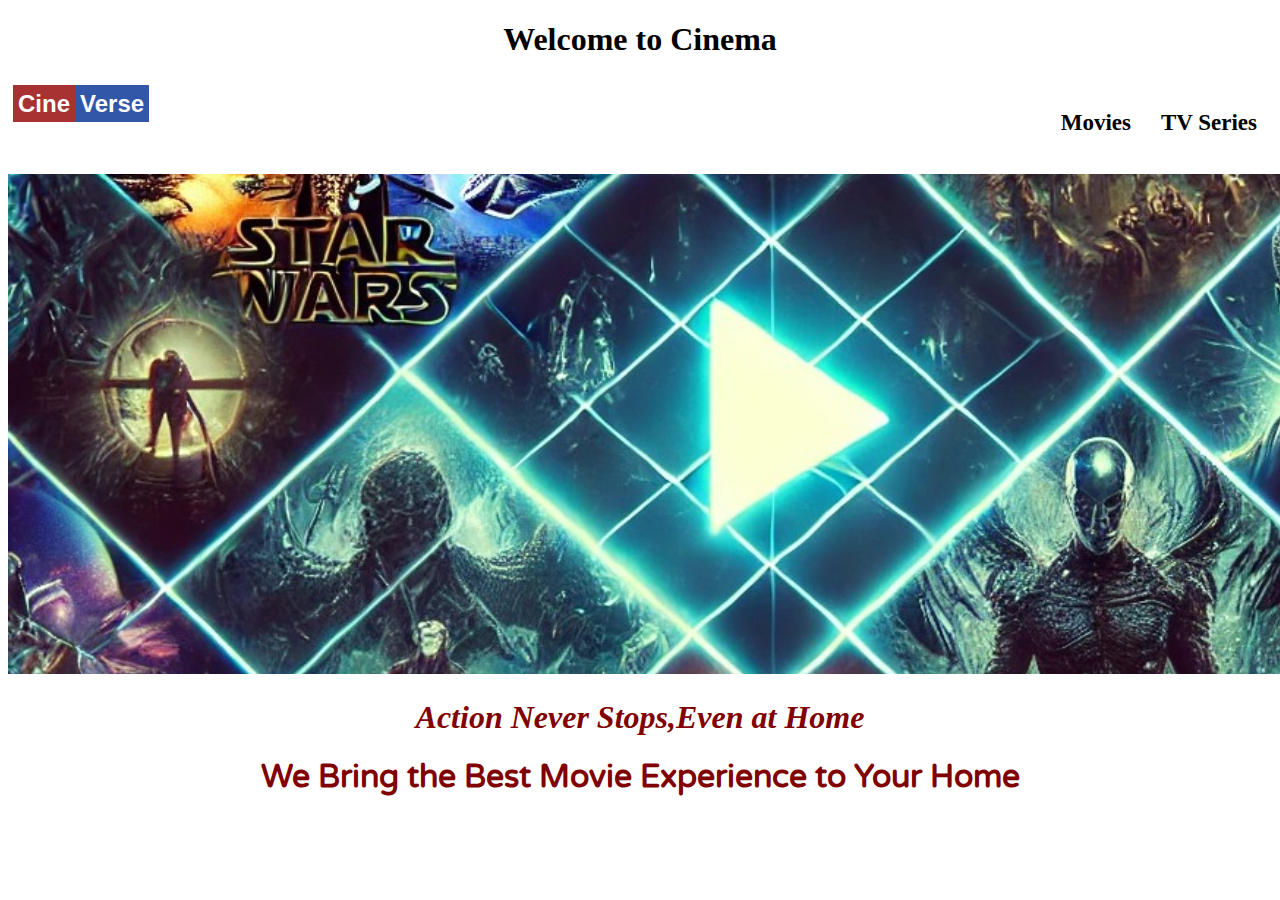
<file: index.html>
<!DOCTYPE html>
<html lang="en">
<head>
    <meta charset="UTF-8">
    <meta name="viewport" content="width=device-width, initial-scale=1.0">
    <title>Film</title>
    <link rel="stylesheet" href="css/index.css">
    <link rel="icon" href="/assets/images/icon.jpeg"/>
    <link rel="preconnect" href="https://fonts.googleapis.com">
    <link rel="preconnect" href="https://fonts.gstatic.com" crossorigin>
    <link href="https://fonts.googleapis.com/css2?family=Lexend+Giga:wght@100..900&family=Lobster&family=Permanent+Marker&family=Varela+Round&display=swap" rel="stylesheet">
    <link href="https://fonts.googleapis.com/css2?family=42dot+Sans:wght@300..800&family=Lexend+Giga:wght@100..900&family=Lobster&family=Varela+Round&display=swap" rel="stylesheet">
</head>

<body id="main body">
    <h1 class="welcome"> Welcome to Cinema</h1>

    <div class="header">
        <div class="logo">
            <span class="cine">Cine</span><span class="verse">Verse</span>
        </div>

        <div class="nav">
            <a href="/pages/movies.html">Movies</a>
            <a href="/pages/tvseries.html">TV Series</a>
        </div>
    </div>

    <br/>
    <img src="/assets/images/mainicon.jpeg" alt="icon" class="img"/>

    <i><h1 class="action"> Action Never Stops,Even at Home</h1></i>
    <h1 class="bring"> We Bring the Best Movie Experience to Your Home</h1>

</body>
</html>
</file>
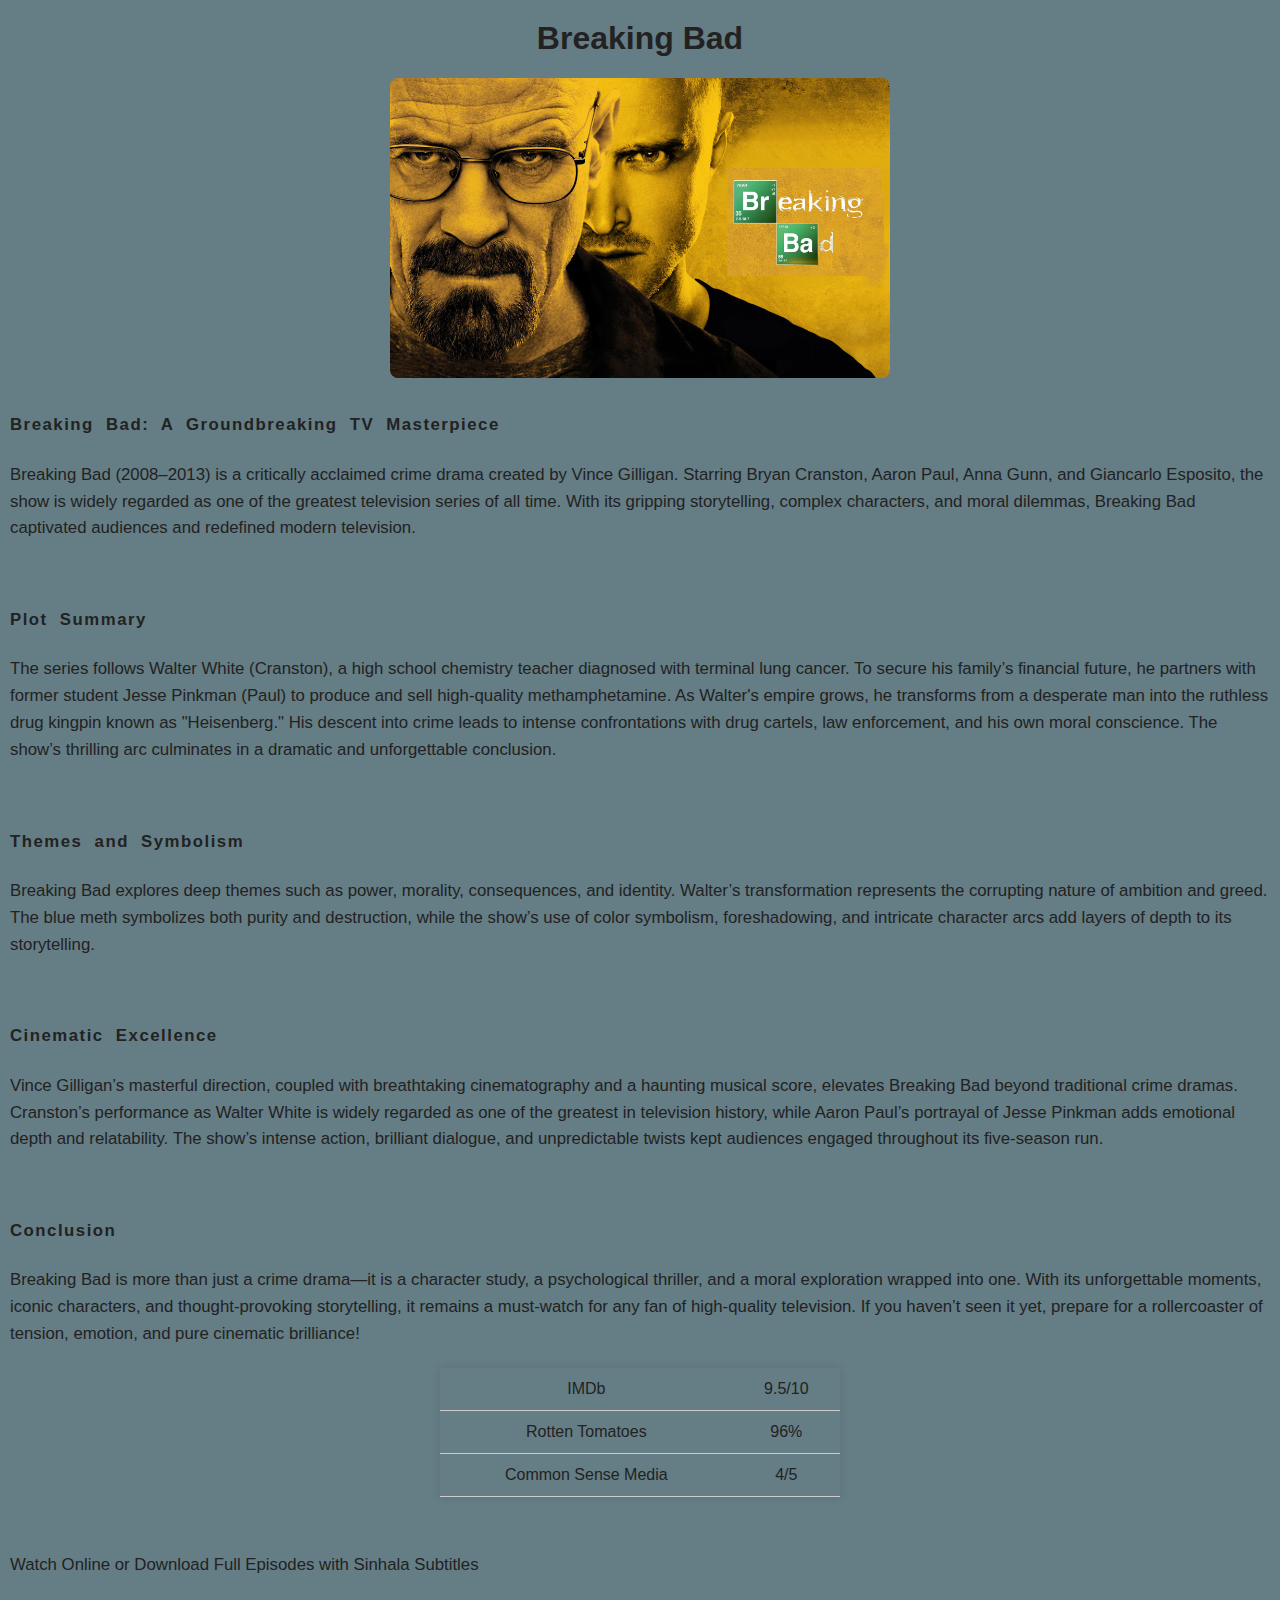
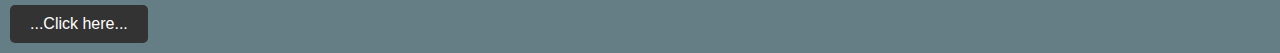
<file: pages/breakingbad.html>
<!DOCTYPE html>
<html lang="en">
<head>
    <meta charset="UTF-8">
    <meta name="viewport" content="width=device-width, initial-scale=1.0">
    <title>Breaking Bad</title>
    <link rel="icon" href="/assets/images/icon.jpeg"/>
    <link rel="stylesheet" href="/css/interstellar.css">
    <link rel="stylesheet" href="/css/responsive.css">
</head>
<body id="page">
    <h1>Breaking Bad</h1>

    <div class="image-container">
        <img src="/assets/images/breaking-bad.jpg" alt="icon">
    </div>

    <h3><p>Breaking Bad: A Groundbreaking TV Masterpiece</p></h3>
    <p><span>Breaking Bad</span> (2008–2013) is a critically acclaimed crime drama created by 
        <span>Vince Gilligan</span>. Starring Bryan Cranston, Aaron Paul, Anna Gunn, and Giancarlo Esposito, 
        the show is widely regarded as one of the greatest television series of all time. With its gripping 
        storytelling, complex characters, and moral dilemmas, Breaking Bad captivated audiences and redefined 
        modern television.
    </p>

    <br>

    <h3><p>Plot Summary</p></h3>
    <p>
        The series follows Walter White (Cranston), a high school chemistry teacher diagnosed with terminal lung cancer. 
        To secure his family’s financial future, he partners with former student Jesse Pinkman (Paul) to produce and sell 
        high-quality methamphetamine. As Walter's empire grows, he transforms from a desperate man into the ruthless drug 
        kingpin known as "Heisenberg." His descent into crime leads to intense confrontations with drug cartels, law 
        enforcement, and his own moral conscience. The show’s thrilling arc culminates in a dramatic and unforgettable 
        conclusion.
    </p>

    <br>

    <h3><p>Themes and Symbolism</p></h3>
    <p>
        Breaking Bad explores deep themes such as power, morality, consequences, and identity. Walter’s transformation 
        represents the corrupting nature of ambition and greed. The blue meth symbolizes both purity and destruction, while 
        the show’s use of color symbolism, foreshadowing, and intricate character arcs add layers of depth to its storytelling.
    </p>

    <br>

    <h3><p>Cinematic Excellence</p></h3>
    <p>
        Vince Gilligan’s masterful direction, coupled with breathtaking cinematography and a haunting musical score, elevates 
        Breaking Bad beyond traditional crime dramas. Cranston’s performance as Walter White is widely regarded as one of the 
        greatest in television history, while Aaron Paul’s portrayal of Jesse Pinkman adds emotional depth and relatability. 
        The show’s intense action, brilliant dialogue, and unpredictable twists kept audiences engaged throughout its five-season run.
    </p>

    <br>

    <h3><p>Conclusion</p></h3>
    <p>
        Breaking Bad is more than just a crime drama—it is a character study, a psychological thriller, and a moral exploration 
        wrapped into one. With its unforgettable moments, iconic characters, and thought-provoking storytelling, it remains a 
        must-watch for any fan of high-quality television. If you haven’t seen it yet, prepare for a rollercoaster of tension, 
        emotion, and pure cinematic brilliance!
    </p>

    <table>
        <tr>
            <td>IMDb</td>
            <td>9.5/10</td>
        </tr>
        <tr>
            <td>Rotten Tomatoes</td>
            <td>96%</td>
        </tr>
        <tr>
            <td>Common Sense Media</td>
            <td>4/5</td>
        </tr>
    </table>

    <br>

    <p>Watch Online or Download Full Episodes with Sinhala Subtitles</p>
    <a href="https://cinesubz.co/tvshows/breaking-bad-2008-sinhala-subtitles/" target="_blank">
        <button>...Click here...</button>
    </a>
</body>
</html>
</file>
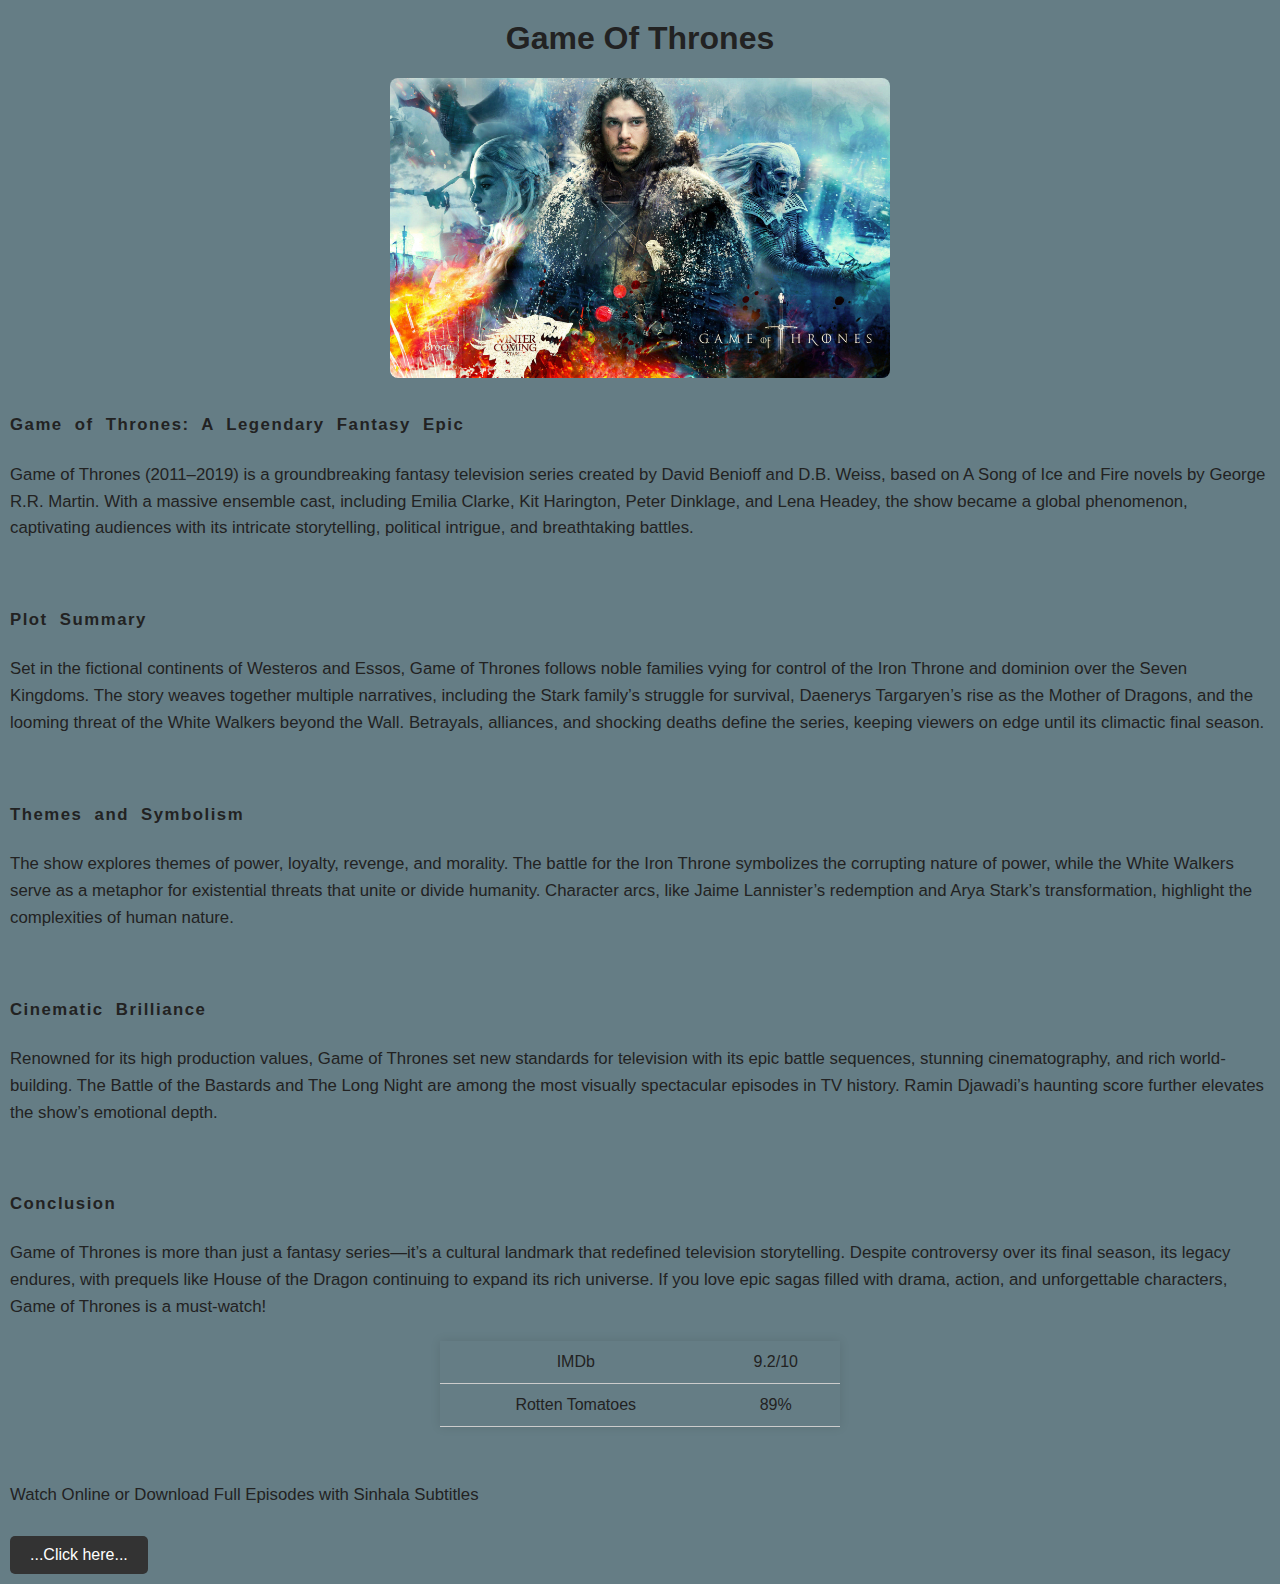
<file: pages/gameofthrones.html>
<!DOCTYPE html>
<html lang="en">
<head>
    <meta charset="UTF-8">
    <meta name="viewport" content="width=device-width, initial-scale=1.0">
    <title>Game Of Thrones</title>
    <link rel="icon" href="/assets/images/icon.jpeg"/>
    <link rel="stylesheet" href="/css/interstellar.css">
    <link rel="stylesheet" href="/css/responsive.css"></head>
<body id="page">
    <h1>Game Of Thrones</h1>

    <div class="image-container">
        <img src="/assets/images/got.jpg" alt="icon">
    </div>

    <h3><p>Game of Thrones: A Legendary Fantasy Epic</p></h3>
    <p><span>Game of Thrones</span> (2011–2019) is a groundbreaking fantasy television series created by 
        <span>David Benioff and D.B. Weiss</span>, based on 
        <span>A Song of Ice and Fire</span> novels by 
        <span>George R.R. Martin</span>. With a massive ensemble cast, including Emilia Clarke, Kit Harington, 
        Peter Dinklage, and Lena Headey, the show became a global phenomenon, captivating audiences with its intricate 
        storytelling, political intrigue, and breathtaking battles.
    </p>

    <br>

    <h3><p>Plot Summary</p></h3>
    <p>
        Set in the fictional continents of Westeros and Essos, Game of Thrones follows noble families vying for control 
        of the Iron Throne and dominion over the Seven Kingdoms. The story weaves together multiple narratives, including 
        the Stark family’s struggle for survival, Daenerys Targaryen’s rise as the Mother of Dragons, and the looming 
        threat of the White Walkers beyond the Wall. Betrayals, alliances, and shocking deaths define the series, 
        keeping viewers on edge until its climactic final season.
    </p>

    <br>

    <h3><p>Themes and Symbolism</p></h3>
    <p>
        The show explores themes of power, loyalty, revenge, and morality. The battle for the Iron Throne symbolizes the 
        corrupting nature of power, while the White Walkers serve as a metaphor for existential threats that unite or 
        divide humanity. Character arcs, like Jaime Lannister’s redemption and Arya Stark’s transformation, highlight the 
        complexities of human nature.
    </p>

    <br>

    <h3><p>Cinematic Brilliance</p></h3>
    <p>
        Renowned for its high production values, Game of Thrones set new standards for television with its epic battle 
        sequences, stunning cinematography, and rich world-building. The Battle of the Bastards and The Long Night are 
        among the most visually spectacular episodes in TV history. Ramin Djawadi’s haunting score further elevates the 
        show’s emotional depth.
    </p>

    <br>

    <h3><p>Conclusion</p></h3>
    <p>
        Game of Thrones is more than just a fantasy series—it’s a cultural landmark that redefined television 
        storytelling. Despite controversy over its final season, its legacy endures, with prequels like House of the 
        Dragon continuing to expand its rich universe. If you love epic sagas filled with drama, action, and 
        unforgettable characters, Game of Thrones is a must-watch!
    </p>

    <table>
        <tr>
            <td>IMDb</td>
            <td>9.2/10</td>
        </tr>
        <tr>
            <td>Rotten Tomatoes</td>
            <td>89%</td>
        </tr>
    </table>

    <br>

    <p>Watch Online or Download Full Episodes with Sinhala Subtitles</p>
    <a href="https://cinesubz.co/tvshows/game-of-thrones-2011-sinhala-subtitles/" target="_blank">
        <button>...Click here...</button>
    </a>
</body>
</html>
</file>
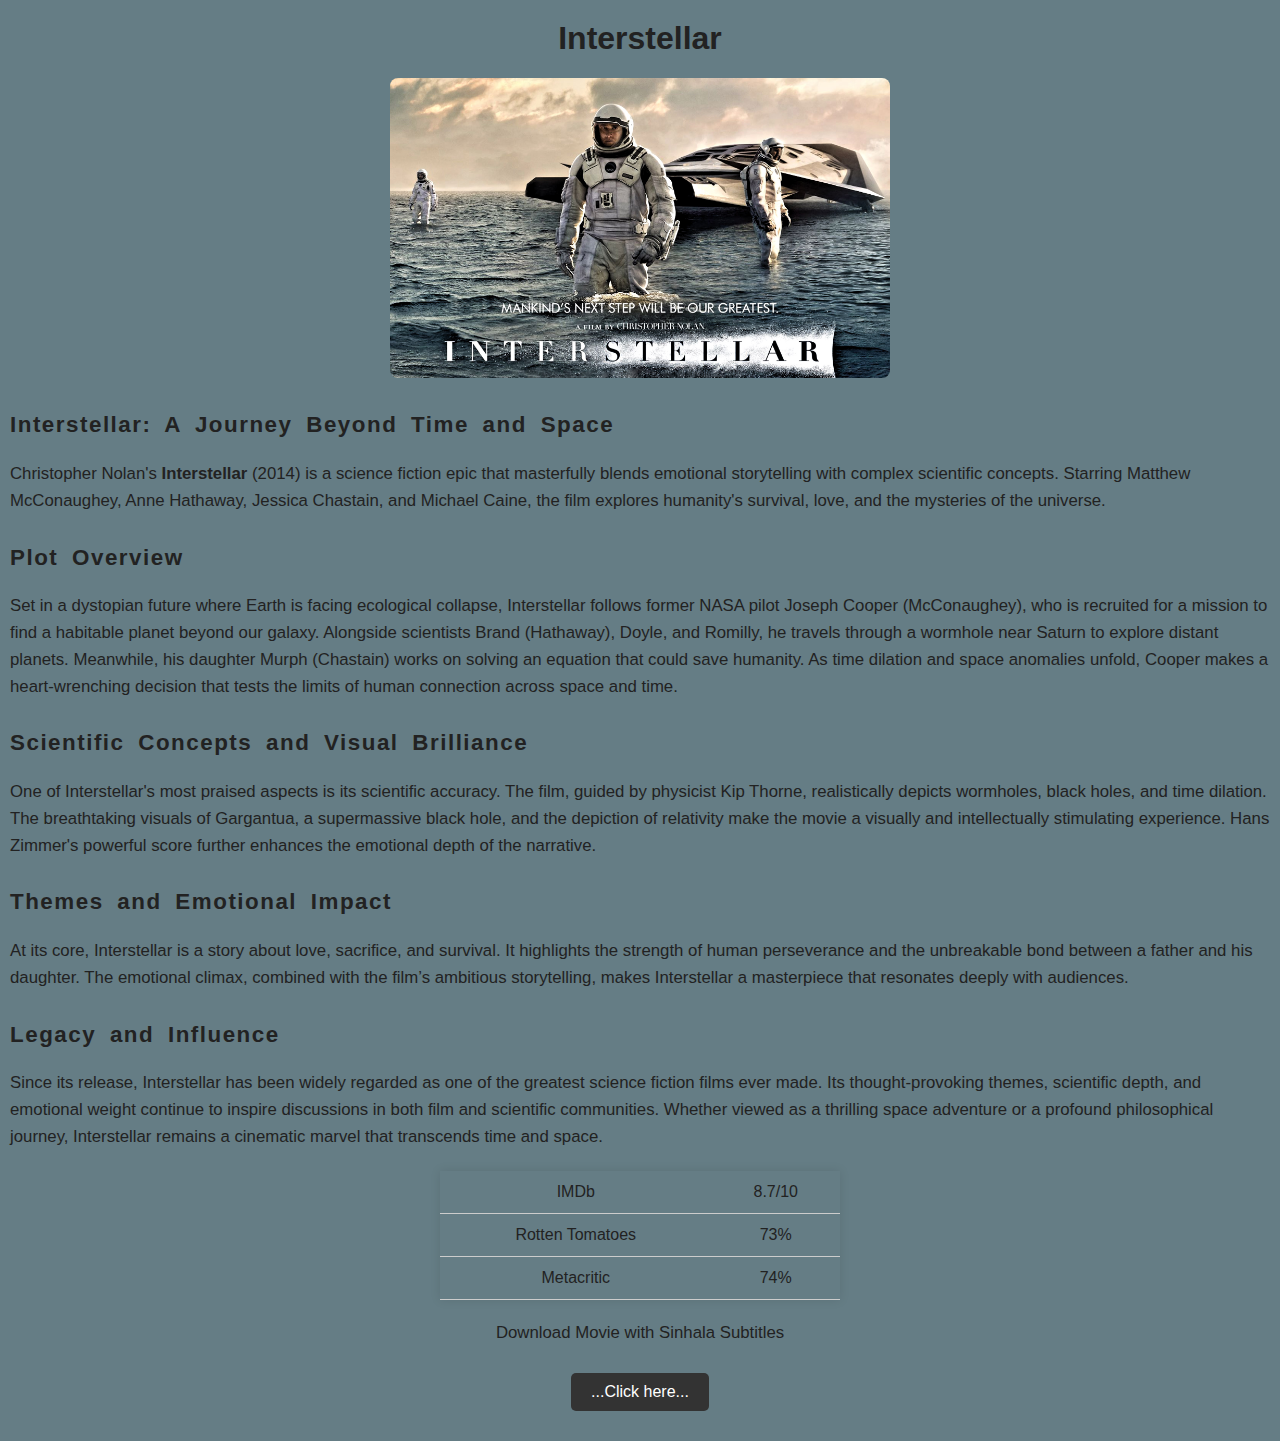
<file: pages/interstellar.html>
<!DOCTYPE html>
<html lang="en">
<head>
  <meta charset="UTF-8" />
  <meta name="viewport" content="width=device-width, initial-scale=1.0"/>
  <title>Interstellar</title>
  <link rel="icon" href="/assets/images/icon.jpeg"/>
  <link rel="stylesheet" href="/css/responsive.css">
  <link rel="stylesheet" href="/css/interstellar.css">

</head>
<body id="page">

  <h1>Interstellar</h1>

  <div class="image-container">
    <img src="/assets/images/interstellar.jpg" alt="Interstellar Movie Poster"/>
  </div>

  <h3>Interstellar: A Journey Beyond Time and Space</h3>
  <p>
    <span class="director">Christopher Nolan's</span>
    <strong> Interstellar </strong> (2014) is a science fiction epic that masterfully blends emotional storytelling with complex scientific concepts. Starring Matthew McConaughey, Anne Hathaway, Jessica Chastain, and Michael Caine, the film explores humanity's survival, love, and the mysteries of the universe.
  </p>

  <h3>Plot Overview</h3>
  <p>
    Set in a dystopian future where Earth is facing ecological collapse, Interstellar follows former NASA pilot Joseph Cooper (McConaughey), who is recruited for a mission to find a habitable planet beyond our galaxy. Alongside scientists Brand (Hathaway), Doyle, and Romilly, he travels through a wormhole near Saturn to explore distant planets. Meanwhile, his daughter Murph (Chastain) works on solving an equation that could save humanity. As time dilation and space anomalies unfold, Cooper makes a heart-wrenching decision that tests the limits of human connection across space and time.
  </p>

  <h3>Scientific Concepts and Visual Brilliance</h3>
  <p>
    One of Interstellar's most praised aspects is its scientific accuracy. The film, guided by physicist Kip Thorne, realistically depicts wormholes, black holes, and time dilation. The breathtaking visuals of Gargantua, a supermassive black hole, and the depiction of relativity make the movie a visually and intellectually stimulating experience. Hans Zimmer's powerful score further enhances the emotional depth of the narrative.
  </p>

  <h3>Themes and Emotional Impact</h3>
  <p>
    At its core, Interstellar is a story about love, sacrifice, and survival. It highlights the strength of human perseverance and the unbreakable bond between a father and his daughter. The emotional climax, combined with the film’s ambitious storytelling, makes Interstellar a masterpiece that resonates deeply with audiences.
  </p>

  <h3>Legacy and Influence</h3>
  <p>
    Since its release, Interstellar has been widely regarded as one of the greatest science fiction films ever made. Its thought-provoking themes, scientific depth, and emotional weight continue to inspire discussions in both film and scientific communities. Whether viewed as a thrilling space adventure or a profound philosophical journey, Interstellar remains a cinematic marvel that transcends time and space.
  </p>

  <table>
    <tr>
      <td>IMDb</td>
      <td>8.7/10</td>
    </tr>
    <tr>
      <td>Rotten Tomatoes</td>
      <td>73%</td>
    </tr>
    <tr>
      <td>Metacritic</td>
      <td>74%</td>
    </tr>
  </table>

  <div class="download-section">
    <p>Download Movie with Sinhala Subtitles</p>
    <a href="https://cinesubz.co/movies/interstellar-2014-sinhala-subtitles/" target="_blank">
      <button>...Click here...</button>
    </a>
  </div>

</body>
</html>
</file>
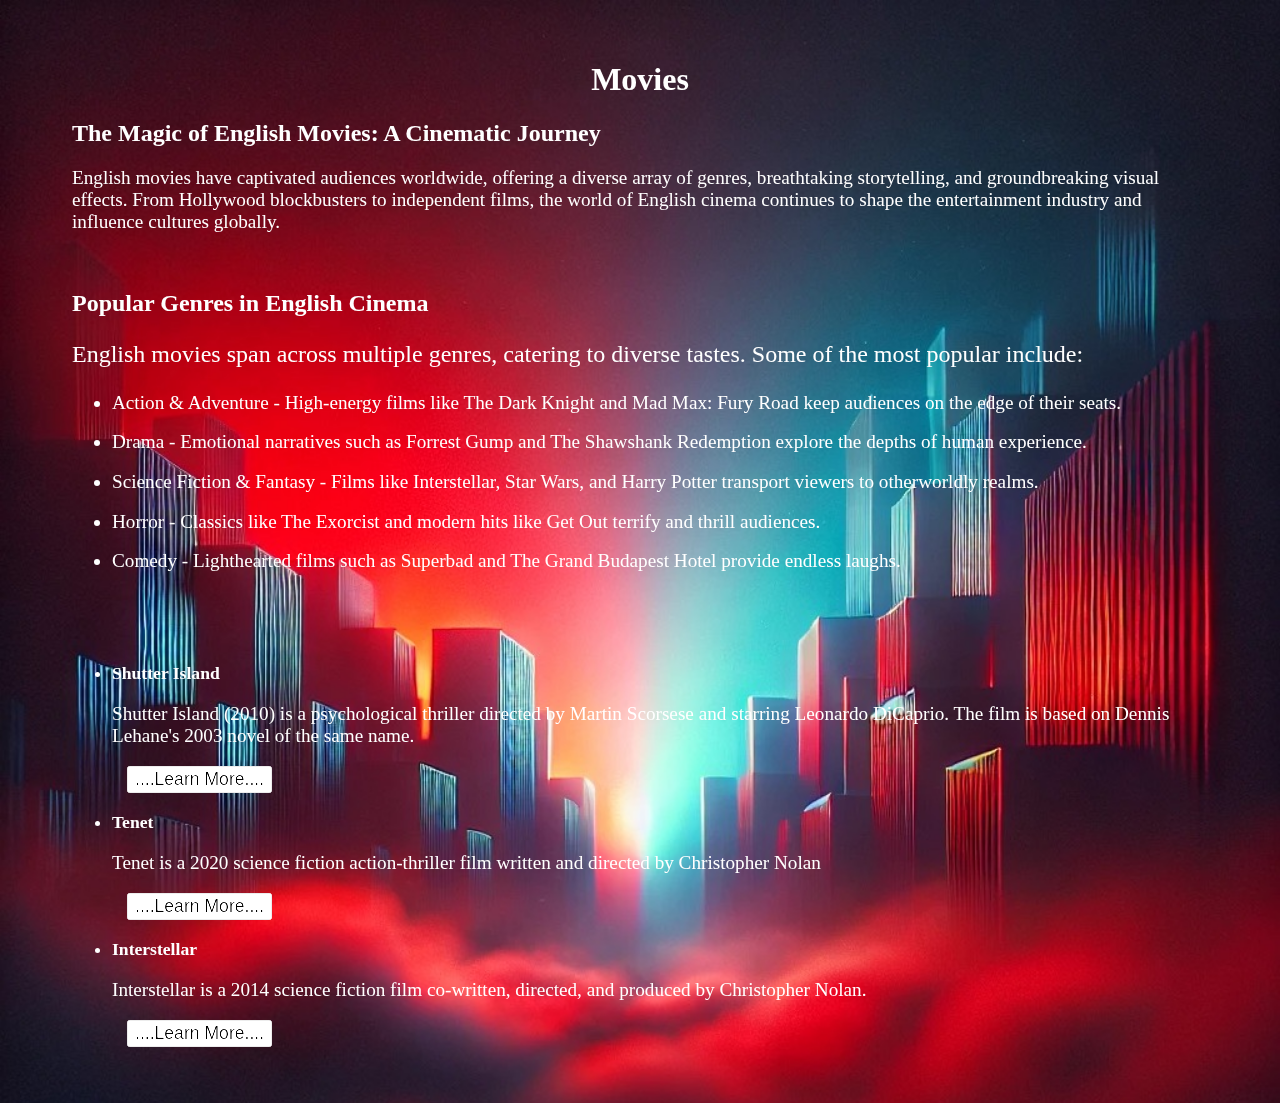
<file: pages/movies.html>
<!DOCTYPE html>
<html lang="en">
<head>
    <meta charset="UTF-8">
    <meta name="viewport" content="width=device-width, initial-scale=1.0">
    <title>Movies</title>
    <link rel="icon" href="/assets/images/icon.jpeg"/>
    <link rel="stylesheet" href="/css/movies.css">
    <link rel="stylesheet" href="/css/pages.css">
</head>
<body id="moviesPage">
    <h1 class="movies"> Movies</h1>

    <h2 class="magic"> The Magic of English Movies: A Cinematic Journey </h2>

       <p class="english"> English movies have captivated audiences worldwide, offering a diverse array of genres, breathtaking storytelling, and groundbreaking visual effects. From Hollywood blockbusters to independent films, the world of English cinema continues to shape the entertainment industry and influence cultures globally.</p>
    <br/>
    <h2 class="magic">Popular Genres in English Cinema </h2> 

    <p class="para">  English movies span across multiple genres, catering to diverse tastes. Some of the most popular include:</p>
    <ul>
    <p >
      <li class="english"> Action & Adventure - High-energy films like The Dark Knight and Mad Max: Fury Road keep audiences on the edge of their seats. </li>
    </p>
    <p >
        <li class="english"> Drama - Emotional narratives such as Forrest Gump and The Shawshank Redemption explore the depths of human experience. </li>
    </p>  
    <p>
        <li class="english"> Science Fiction & Fantasy - Films like Interstellar, Star Wars, and Harry Potter transport viewers to otherworldly realms. </li>
    </p> 
    <p>   
        <li class="english">Horror - Classics like The Exorcist and modern hits like Get Out terrify and thrill audiences.</li>
    </p> 
    <p> 
        <li class="english"> Comedy - Lighthearted films such as Superbad and The Grand Budapest Hotel provide endless laughs.</li>
    </p> 
    </ul>

    <br/><br/><br/>

    <div class="lists">
    <ul>
        <h3 class="magic"><li>Shutter Island </li></h3>
        <p class="english">Shutter Island (2010) is a psychological thriller directed by Martin Scorsese and starring Leonardo DiCaprio. The film is based on Dennis Lehane's 2003 novel of the same name.</p>
        <a href="/pages/shutterisland.html" class="magic">
            <button>....Learn More....</button>
        </a>

        <h3 class="magic"><li>Tenet</li></h3>
        <p class="english">Tenet is a 2020 science fiction action-thriller film written and directed by Christopher Nolan</p>
        <a href="/pages/tenet.html" class="magic">            
            <button>....Learn More....</button>
        </a>

        <h3 class="magic"><li>Interstellar</li></h3>
        <p class="english">Interstellar is a 2014 science fiction film co-written, directed, and produced by Christopher Nolan. </p>
        <a href="/pages/interstellar.html" class="magic">            
            <button>....Learn More....</button>
        </a>

    </ul>
    </div>

</body>
</html>
</file>
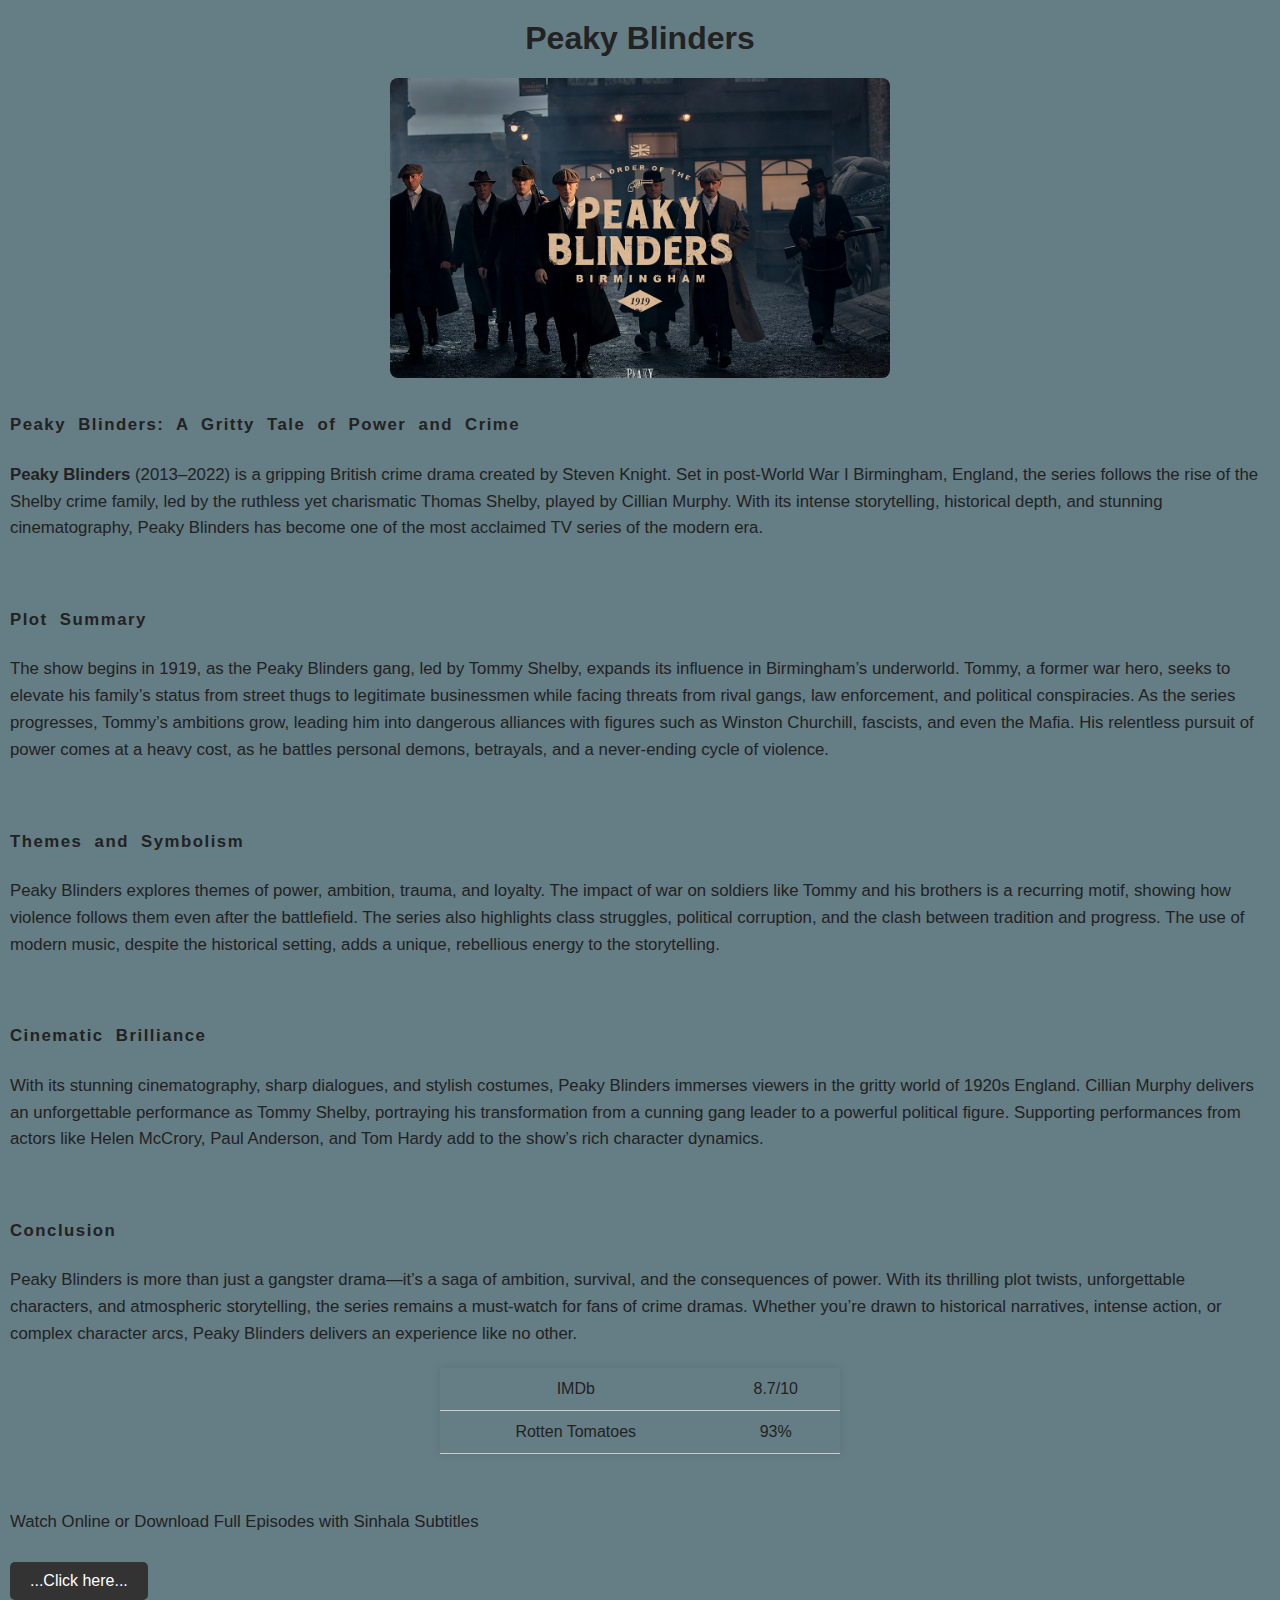
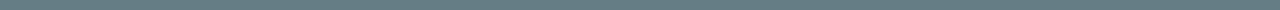
<file: pages/peakyblinders.html>
<!DOCTYPE html>
<html lang="en">
<head>
    <meta charset="UTF-8">
    <meta name="viewport" content="width=device-width, initial-scale=1.0">
    <title>Peaky Blinders</title>
    <link rel="icon" href="/assets/images/icon.jpeg"/>
    <link rel="stylesheet" href="/css/interstellar.css">
    <link rel="stylesheet" href="/css/responsive.css"></head>
<body id="page">
    <h1>Peaky Blinders</h1>

    <div class="image-container">
        <img src="/assets/images/peakyblinders.jpg" alt="icon">
    </div>

    <h3><p>Peaky Blinders: A Gritty Tale of Power and Crime</p></h3>
    <p>
        <span><strong>Peaky Blinders</strong></span> (2013–2022) is a gripping British crime drama created by 
        <span>Steven Knight</span>. Set in post-World War I Birmingham, England, the series follows the rise of the 
        Shelby crime family, led by the ruthless yet charismatic Thomas Shelby, played by Cillian Murphy. 
        With its intense storytelling, historical depth, and stunning cinematography, Peaky Blinders has become one of 
        the most acclaimed TV series of the modern era.
    </p>

    <br>

    <h3><p>Plot Summary</p></h3>
    <p>
        The show begins in 1919, as the Peaky Blinders gang, led by Tommy Shelby, expands its influence in Birmingham’s 
        underworld. Tommy, a former war hero, seeks to elevate his family’s status from street thugs to legitimate 
        businessmen while facing threats from rival gangs, law enforcement, and political conspiracies. 
        As the series progresses, Tommy’s ambitions grow, leading him into dangerous alliances with figures such as 
        Winston Churchill, fascists, and even the Mafia. His relentless pursuit of power comes at a heavy cost, 
        as he battles personal demons, betrayals, and a never-ending cycle of violence.
    </p>

    <br>

    <h3><p>Themes and Symbolism</p></h3>
    <p>
        Peaky Blinders explores themes of power, ambition, trauma, and loyalty. The impact of war on soldiers like 
        Tommy and his brothers is a recurring motif, showing how violence follows them even after the battlefield. 
        The series also highlights class struggles, political corruption, and the clash between tradition and progress. 
        The use of modern music, despite the historical setting, adds a unique, rebellious energy to the storytelling.
    </p>

    <br>

    <h3><p>Cinematic Brilliance</p></h3>
    <p>
        With its stunning cinematography, sharp dialogues, and stylish costumes, Peaky Blinders immerses viewers in 
        the gritty world of 1920s England. Cillian Murphy delivers an unforgettable performance as Tommy Shelby, 
        portraying his transformation from a cunning gang leader to a powerful political figure. Supporting performances 
        from actors like Helen McCrory, Paul Anderson, and Tom Hardy add to the show’s rich character dynamics.
    </p>

    <br>

    <h3><p>Conclusion</p></h3>
    <p>
        Peaky Blinders is more than just a gangster drama—it’s a saga of ambition, survival, and the consequences of power. 
        With its thrilling plot twists, unforgettable characters, and atmospheric storytelling, the series remains a must-watch 
        for fans of crime dramas. Whether you’re drawn to historical narratives, intense action, or complex character arcs, 
        Peaky Blinders delivers an experience like no other.
    </p>

    <table>
        <tr>
            <td>IMDb</td>
            <td>8.7/10</td>
        </tr>
        <tr>
            <td>Rotten Tomatoes</td>
            <td>93%</td>
        </tr>
    </table>

    <br>

    <p>Watch Online or Download Full Episodes with Sinhala Subtitles</p>
    <a href="https://cinesubz.co/tvshows/peaky-blinders-tv-series-2013-2022-tv-series-complete-s01-s06/" target="_blank">
        <button>...Click here...</button>
    </a>
</body>
</html>
</file>
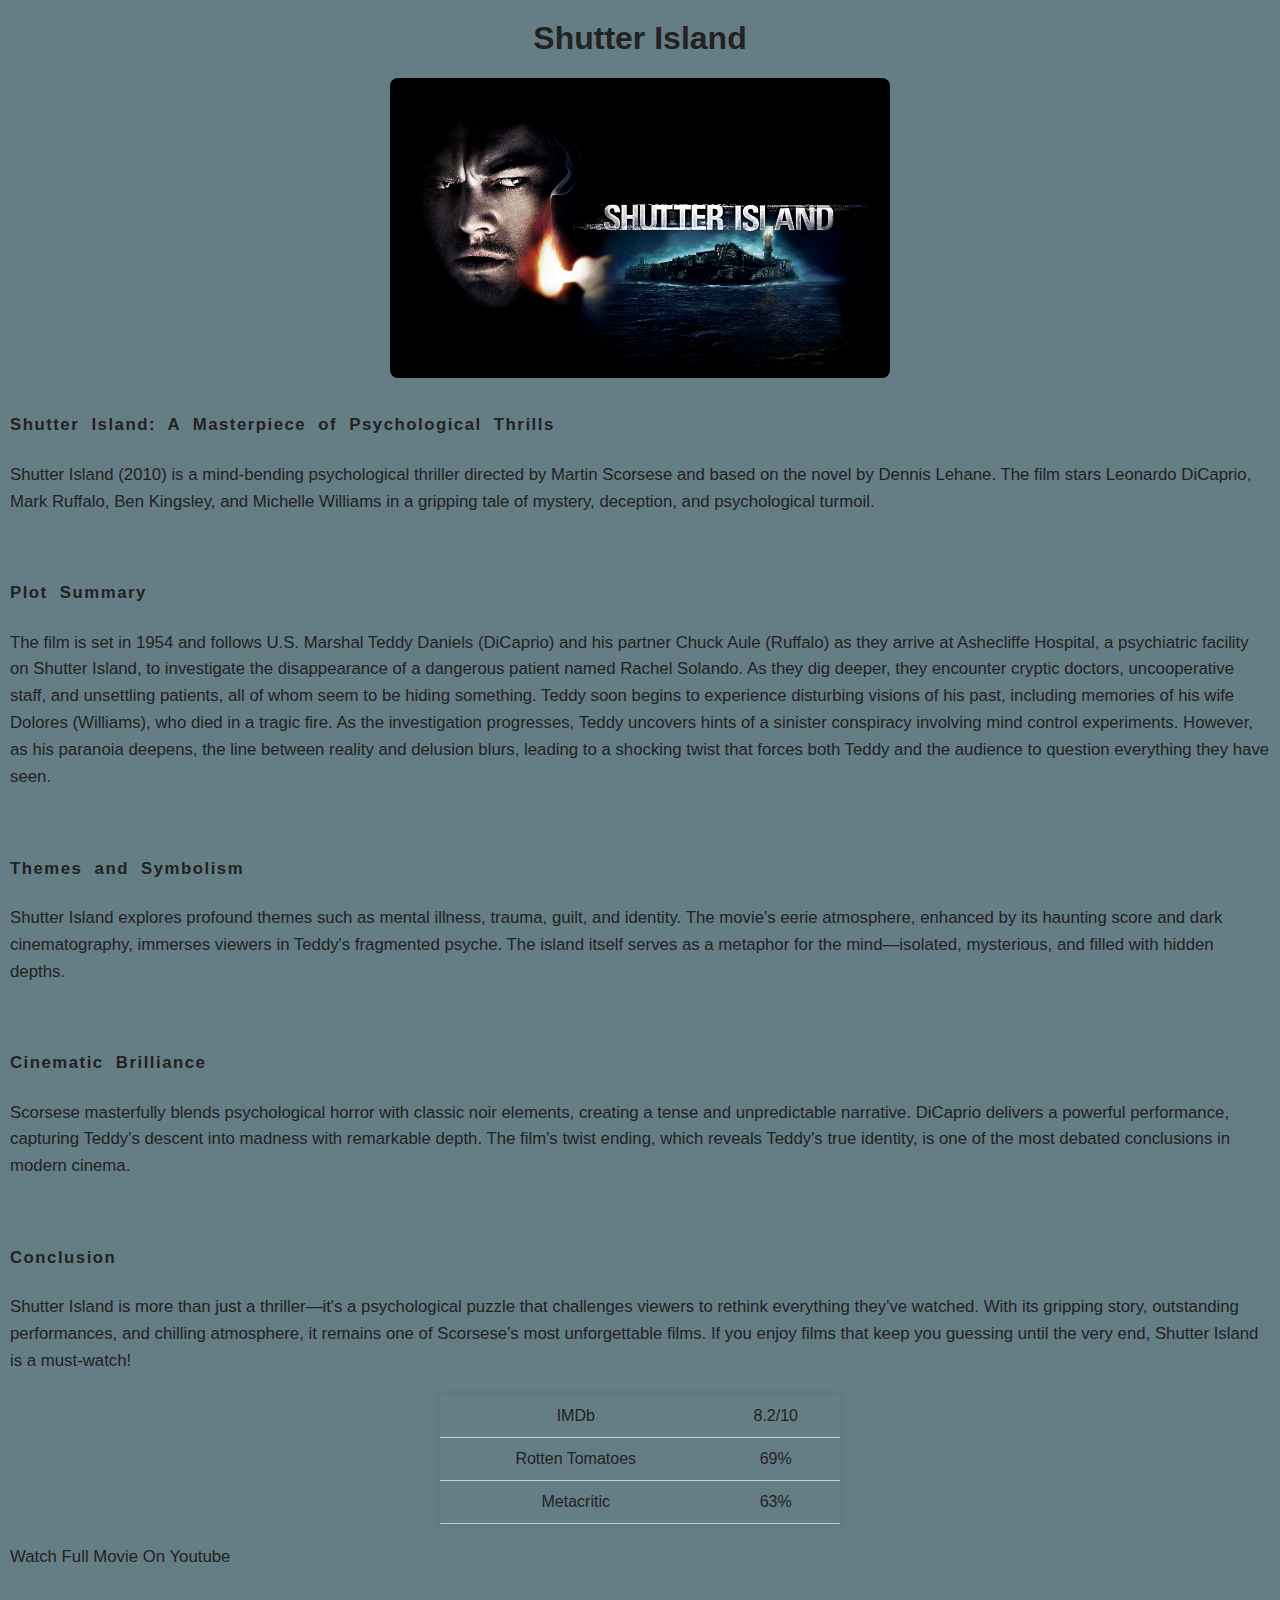
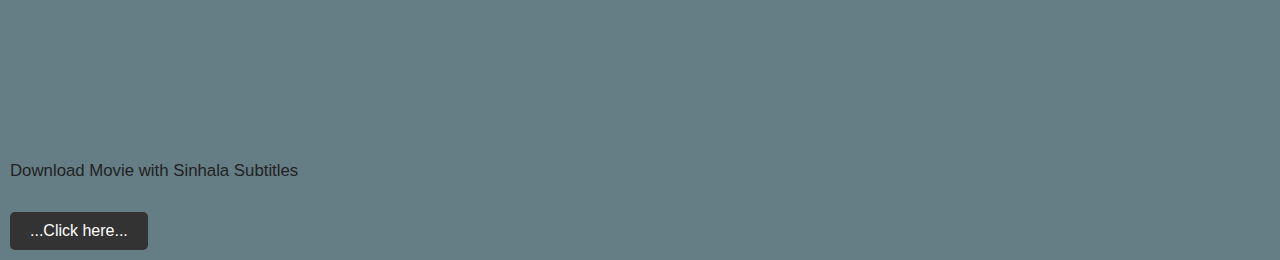
<file: pages/shutterisland.html>
<!DOCTYPE html>
<html lang="en">
<head>
    <meta charset="UTF-8">
    <meta name="viewport" content="width=device-width, initial-scale=1.0">
    <title>Shutter Island</title>
    <link rel="icon" href="/assets/images/icon.jpeg"/>
    <link rel="stylesheet" href="/css/interstellar.css">
    <link rel="stylesheet" href="/css/responsive.css">
</head>
<body id="page">

    <h1>Shutter Island</h1>

    <div class="image-container">
        <img src="/assets/images/shutter_island.jpg" alt="icon">
    </div>

    <h3><p>Shutter Island: A Masterpiece of Psychological Thrills</p></h3>

    <p>
        <span>Shutter Island</span> (2010) is a mind-bending psychological thriller directed by 
        <span>Martin Scorsese</span> and based on the novel by <span>Dennis Lehane</span>. The film stars 
        Leonardo DiCaprio, Mark Ruffalo, Ben Kingsley, and Michelle Williams in a gripping tale of mystery, 
        deception, and psychological turmoil.
    </p>

    <br>

    <h3><p>Plot Summary</p></h3>
    <p>
        The film is set in 1954 and follows U.S. Marshal Teddy Daniels (DiCaprio) and his partner Chuck Aule (Ruffalo) 
        as they arrive at Ashecliffe Hospital, a psychiatric facility on Shutter Island, to investigate the disappearance 
        of a dangerous patient named Rachel Solando. As they dig deeper, they encounter cryptic doctors, uncooperative staff, 
        and unsettling patients, all of whom seem to be hiding something. Teddy soon begins to experience disturbing visions 
        of his past, including memories of his wife Dolores (Williams), who died in a tragic fire.

        As the investigation progresses, Teddy uncovers hints of a sinister conspiracy involving mind control experiments. 
        However, as his paranoia deepens, the line between reality and delusion blurs, leading to a shocking twist that forces 
        both Teddy and the audience to question everything they have seen.
    </p>

    <br>

    <h3><p>Themes and Symbolism</p></h3>
    <p>
        Shutter Island explores profound themes such as mental illness, trauma, guilt, and identity. 
        The movie's eerie atmosphere, enhanced by its haunting score and dark cinematography, immerses viewers 
        in Teddy's fragmented psyche. The island itself serves as a metaphor for the mind—isolated, mysterious, 
        and filled with hidden depths.
    </p>

    <br>

    <h3><p>Cinematic Brilliance</p></h3>
    <p>
        Scorsese masterfully blends psychological horror with classic noir elements, creating a tense and unpredictable narrative. 
        DiCaprio delivers a powerful performance, capturing Teddy's descent into madness with remarkable depth. 
        The film's twist ending, which reveals Teddy's true identity, is one of the most debated conclusions in modern cinema.
    </p>

    <br>

    <h3><p>Conclusion</p></h3>
    <p>
        Shutter Island is more than just a thriller—it's a psychological puzzle that challenges viewers to rethink everything 
        they've watched. With its gripping story, outstanding performances, and chilling atmosphere, it remains one of 
        Scorsese's most unforgettable films. If you enjoy films that keep you guessing until the very end, 
        Shutter Island is a must-watch!
    </p>

    <table>
        <tr>
            <td>IMDb</td>
            <td>8.2/10</td>
        </tr>
        <tr>
            <td>Rotten Tomatoes</td>
            <td>69%</td>
        </tr>
        <tr>
            <td>Metacritic</td>
            <td>63%</td>
        </tr>
    </table>

    <p>Watch Full Movie On Youtube</p>

    <iframe src="https://www.youtube.com/embed/N4mkcd0KJII?si=xeYiPsIz7oFDUEyG" frameborder="0" allowfullscreen></iframe>

    <p>Download Movie with Sinhala Subtitles</p>
    <a href="https://cinesubz.co/movies/shutter-island-2010-sinhala-sub/" target="_blank">
        <button>...Click here...</button>
    </a>

</body> 
</html>
</file>
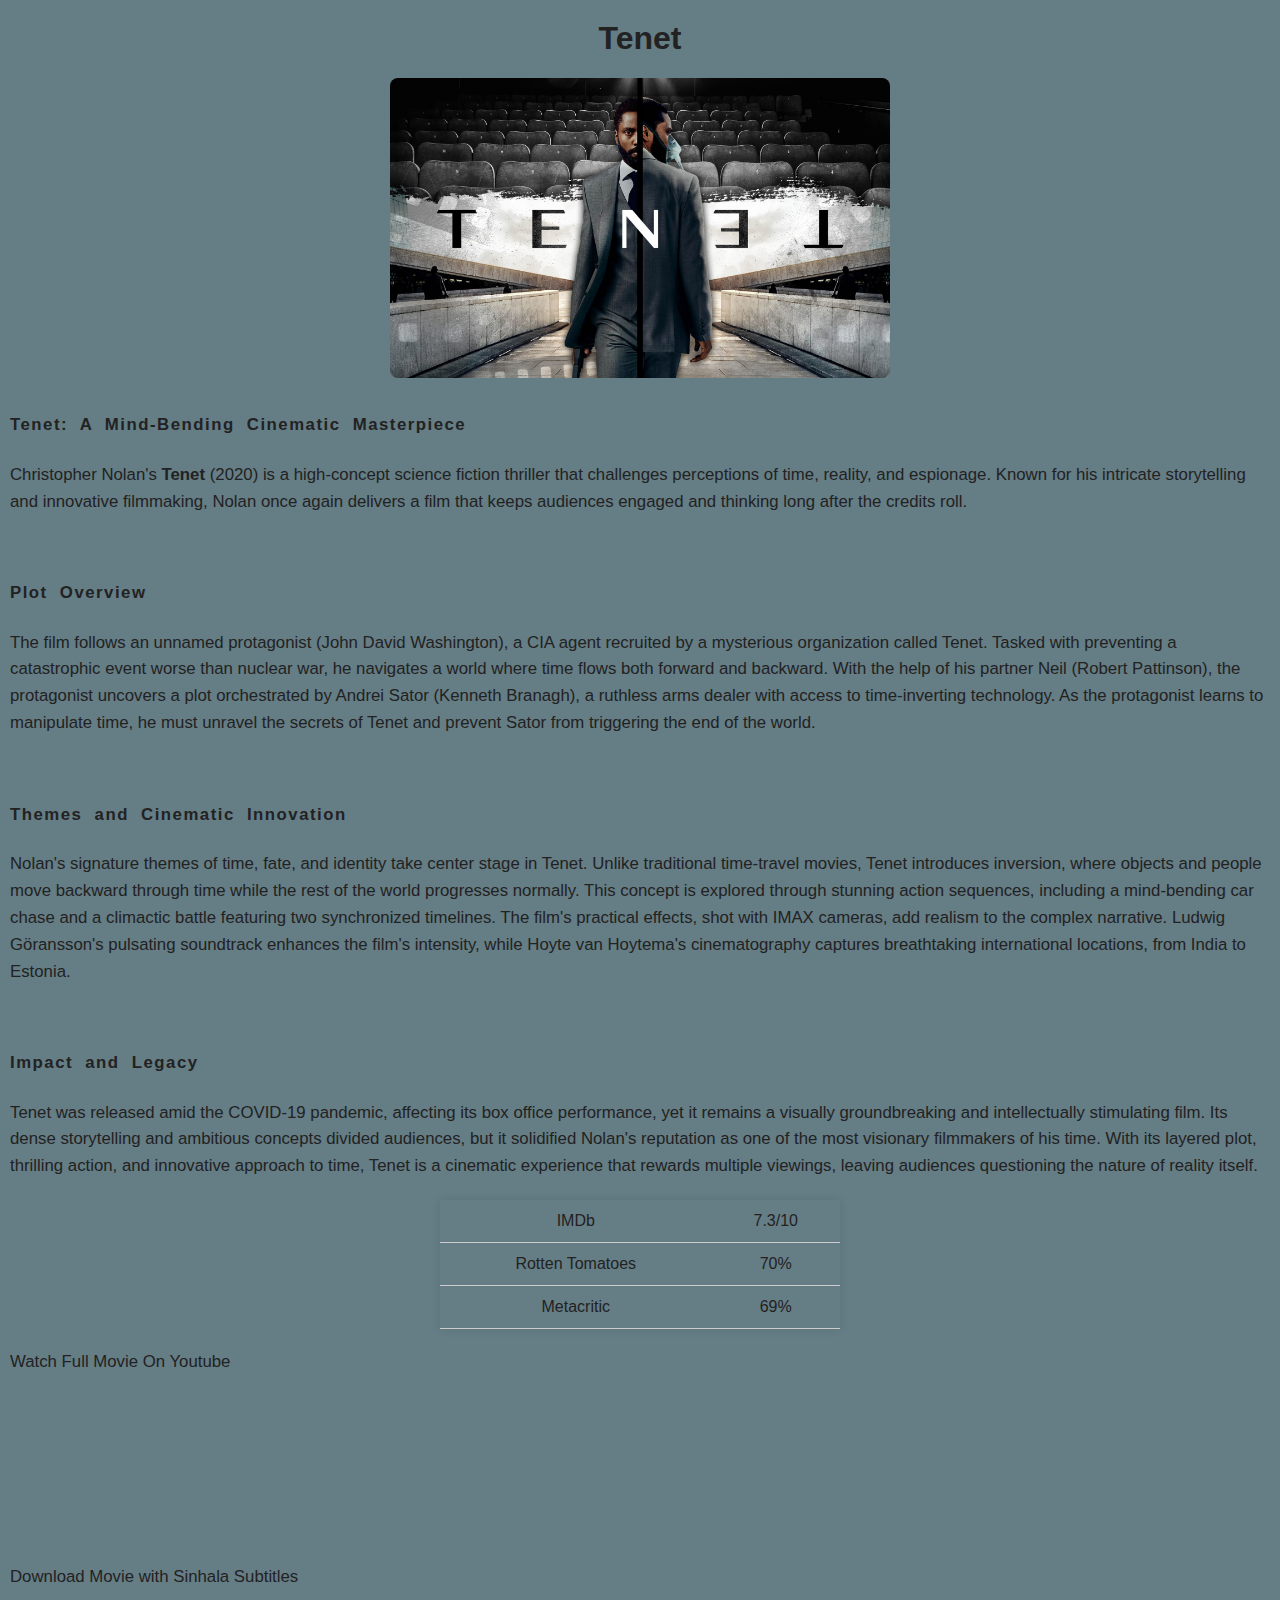
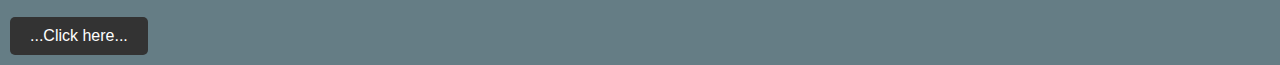
<file: pages/tenet.html>
<!DOCTYPE html>
<html lang="en">
<head>
    <meta charset="UTF-8">
    <meta name="viewport" content="width=device-width, initial-scale=1.0">
    <title>Tenet</title>
    <link rel="icon" href="/assets/images/icon.jpeg"/>
    <link rel="stylesheet" href="/css/interstellar.css">
    <link rel="stylesheet" href="/css/responsive.css"></head>
<body id="page">
    <h1>Tenet</h1>

    <div class="image-container">
        <img src="/assets/images/tenet.jpg" alt="icon">
    </div>

    <h3><p>Tenet: A Mind-Bending Cinematic Masterpiece</p></h3>
    <p>
        <span>Christopher Nolan's</span> <strong>Tenet</strong> (2020) is a high-concept science fiction thriller that challenges perceptions of time, reality, and espionage. Known for his intricate storytelling and innovative filmmaking, Nolan once again delivers a film that keeps audiences engaged and thinking long after the credits roll.
    </p>

    <br>

    <h3><p>Plot Overview</p></h3>
    <p>
        The film follows an unnamed protagonist (John David Washington), a CIA agent recruited by a mysterious organization called Tenet. Tasked with preventing a catastrophic event worse than nuclear war, he navigates a world where time flows both forward and backward. With the help of his partner Neil (Robert Pattinson), the protagonist uncovers a plot orchestrated by Andrei Sator (Kenneth Branagh), a ruthless arms dealer with access to time-inverting technology. As the protagonist learns to manipulate time, he must unravel the secrets of Tenet and prevent Sator from triggering the end of the world.
    </p>

    <br>

    <h3><p>Themes and Cinematic Innovation</p></h3>
    <p>
        Nolan's signature themes of time, fate, and identity take center stage in Tenet. Unlike traditional time-travel movies, Tenet introduces inversion, where objects and people move backward through time while the rest of the world progresses normally. This concept is explored through stunning action sequences, including a mind-bending car chase and a climactic battle featuring two synchronized timelines.

        The film's practical effects, shot with IMAX cameras, add realism to the complex narrative. Ludwig Göransson's pulsating soundtrack enhances the film's intensity, while Hoyte van Hoytema's cinematography captures breathtaking international locations, from India to Estonia.
    </p>

    <br>

    <h3><p>Impact and Legacy</p></h3>
    <p>
        Tenet was released amid the COVID-19 pandemic, affecting its box office performance, yet it remains a visually groundbreaking and intellectually stimulating film. Its dense storytelling and ambitious concepts divided audiences, but it solidified Nolan's reputation as one of the most visionary filmmakers of his time.

        With its layered plot, thrilling action, and innovative approach to time, Tenet is a cinematic experience that rewards multiple viewings, leaving audiences questioning the nature of reality itself.
    </p>

    <table>
        <tr>
            <td>IMDb</td>
            <td>7.3/10</td>
        </tr>
        <tr>
            <td>Rotten Tomatoes</td>
            <td>70%</td>
        </tr>
        <tr>
            <td>Metacritic</td>
            <td>69%</td>
        </tr>
    </table>

    <p>Watch Full Movie On Youtube</p>

    <iframe src="https://www.youtube.com/embed/KVudSQSW3HA?si=-SnEluLl5xHKh6FC" frameborder="0" allowfullscreen></iframe>

    <p>Download Movie with Sinhala Subtitles</p>
    <a href="https://cinesubz.co/movies/tenet-2020-sinhala-subtitles/" target="_blank">
        <button>...Click here...</button>
    </a>
</body>
</html>
</file>
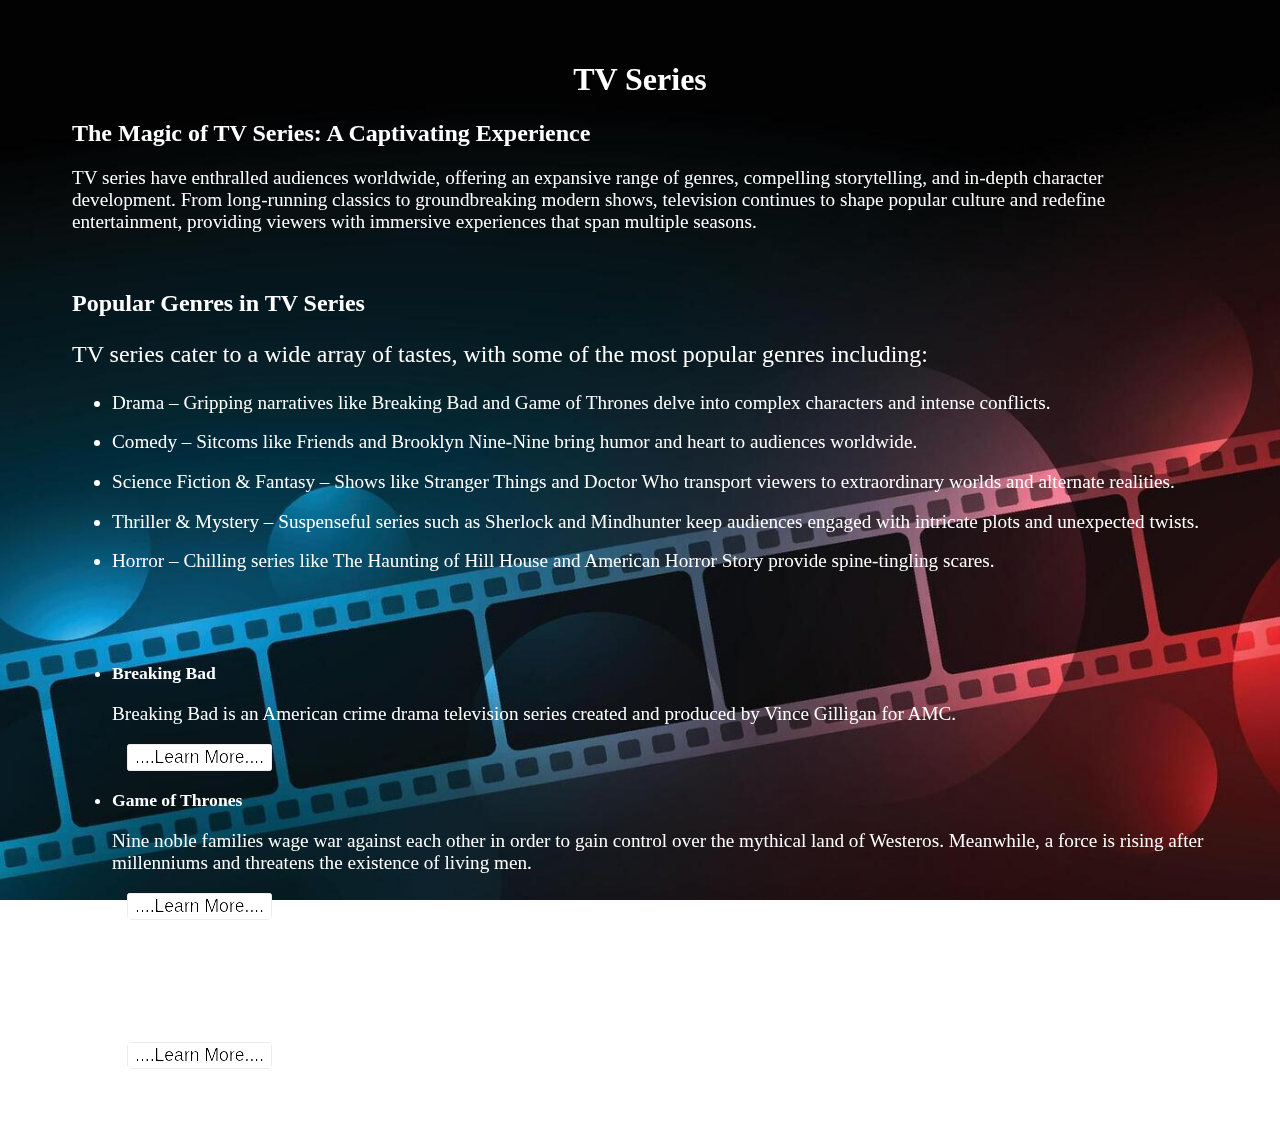
<file: pages/tvseries.html>
<!DOCTYPE html>
<html lang="en">
<head>
    <meta charset="UTF-8">
    <meta name="viewport" content="width=device-width, initial-scale=1.0">
    <title>TVSeries</title>
    <link rel="icon" href="/assets/images/icon.jpeg"/>
    <link rel="stylesheet" href="/css/movies.css">
    <link rel="stylesheet" href="/css/pages.css">
</head>
<body id="tvseriesPage">
    <h1 class="movies"> TV Series</h1>

    <h2 class="magic">The Magic of TV Series: A Captivating Experience</h2>

    <p class="english">TV series have enthralled audiences worldwide, offering an expansive range of genres, compelling storytelling, and in-depth character development. From long-running classics to groundbreaking modern shows, television continues to shape popular culture and redefine entertainment, providing viewers with immersive experiences that span multiple seasons.</p>
    
    <br/>

    <h2 class="magic">Popular Genres in TV Series</h2>

    <p class="para">TV series cater to a wide array of tastes, with some of the most popular genres including:</p>

    <ul>
    <p >
        <li class="english">Drama – Gripping narratives like Breaking Bad and Game of Thrones delve into complex characters and intense conflicts.</li>
    </p>
    <p >
        <li class="english">Comedy – Sitcoms like Friends and Brooklyn Nine-Nine bring humor and heart to audiences worldwide.</li>
    </p>
    <p >
        <li class="english">Science Fiction & Fantasy – Shows like Stranger Things and Doctor Who transport viewers to extraordinary worlds and alternate realities.</li>
    </p>
    <p >
        <li class="english">Thriller & Mystery – Suspenseful series such as Sherlock and Mindhunter keep audiences engaged with intricate plots and unexpected twists.</li>
    </p>
    <p >
        <li class="english">Horror – Chilling series like The Haunting of Hill House and American Horror Story provide spine-tingling scares.</li>
    </p>
    </ul>

    <br/><br/><br/>

    <div class="lists">
    <ul>
        <h3 class="magic"><li>Breaking Bad </li></h3>
        <p class="english">Breaking Bad is an American crime drama television series created and produced by Vince Gilligan for AMC. </p>
        <a href="/pages/breakingbad.html" class="magic">
            <button>....Learn More....</button>
        </a>

        <h3 class="magic"><li>Game of Thrones </li></h3>
        <p class="english">Nine noble families wage war against each other in order to gain control over the mythical land of Westeros. Meanwhile, a force is rising after millenniums and threatens the existence of living men.</p>
        <a href="/pages/gameofthrones.html" class="magic">
            <button>....Learn More....</button>
        </a>

        <h3 class="magic"><li>Peaky Blinders </li></h3>
        <p class="english">Tommy Shelby, a dangerous man, leads the Peaky Blinders, a gang based in Birmingham. Soon, Chester Campbell, an inspector, decides to nab him and put an end to the criminal activities.</p>
        <a href="/pages/peakyblinders.html" class="magic">
            <button>....Learn More....</button>
        </a>


</body>
</html>
</file>
<file: css/index.css>
.welcome {
    text-align: center;
}

.header {
    background-color: white;
    padding: 10px 5px;
    display: flex;
    gap:10px;
}
.header a {
    text-decoration: none;
    color: black;
    font-size: 23px;
    font-weight: bold;
    padding: 10px 10px;
    transition: color 0.3s ease, background-color 0.3s ease;
}
.header a:hover {
    color: red;
    border-radius: 5px;
}

.logo {
    display: inline-block;
    font-family: Arial, sans-serif;
    font-weight: bold;
    font-size: 24px;
}

.cine {
    background-color: #a83232;
    color: white;
    padding: 5px 5px;
}

.verse {
    background-color: #3256a8;
    color: white;
    padding: 5px 5px;
}

.nav {
    display: flex;
    gap: 10px;
    margin-left: auto; 
    margin-top: 10px;
}

.img {
    width: 1500px; 
    height: 500px; 
    object-fit: cover;
}

.action {
    color: maroon; 
    text-align: center;     
    font-family:Permanent Marker, serif;
}

.bring {
    color: maroon; 
    text-align: center;   
    font-family: Varela Round, serif;
}
@media (max-width: 450px) {
    .img {
        width: 100%;
        height: auto;
    }

    .header {
        flex-direction: column;
        align-items: center;
    }

    .nav {
        flex-direction: column;
        gap: 5px;
        margin-left: 0;
    }

    .welcome, .action, .bring {
        font-size: 16px;
    }
}
</file>
<file: css/interstellar.css>
body {
    font-family: Arial, sans-serif;
    margin: 10px;
    padding: 0;
    background-color: #657d85;
    color: #222;
  }

  h1 {
    text-align: center;
    font-size: 2rem;
    margin-top: 20px;
    text-transform: capitalize;
  }

  .image-container {
    text-align: center;
    margin: 20px 0;
  }

  .image-container img {
    width: 500px;
    height: 300px;
    border-radius: 8px;
    object-fit: cover;

  }

  h3 {
    font-size: 1.4rem;
    margin-top: 30px;
    word-spacing: 6px;
    letter-spacing: 1.5px;
  }

  p {
    font-size: 1.05rem;
    line-height: 1.6;
  }

  table {
    width: 100%;
    max-width: 400px;
    margin: 20px auto;
    border-collapse: collapse;
    text-align: center;
    font-size: 1rem;
    box-shadow: 0 0 10px rgba(0,0,0,0.1);
  }

  table td {
    padding: 12px;
    border-bottom: 1px solid #ccc;
  }

  button {
    padding: 10px 20px;
    font-size: 1rem;
    background-color: #333;
    color: white;
    border: none;
    border-radius: 5px;
    cursor: pointer;
    margin-top: 10px;
  }

  button:hover {
    background-color: #444;
  }

  .download-section {
    text-align: center;
    margin-bottom: 30px;
  }

  .director {
    font-family: Verdana, Geneva, Tahoma, sans-serif;
  }
</file>
<file: css/responsive.css>
@media (max-width: 600px) {
    h1 {
      font-size: 1.5rem;
    }

    h3 {
      font-size: 1.2rem;
    }

    p {
      font-size: 1rem;
    }

    button {
      font-size: 0.95rem;
      padding: 8px 16px;
    }
  }
</file>
<file: css/movies.css>
.movies {
    text-align: center; 
    color: white;
}

.magic {
    color: white;
}

.english {
    font-size:larger; 
    color: white;
}

.para {
    font-size: x-large; 
    color: white;
}

@media (min-width: 600px) {
    body {
      padding: 2rem 4rem;
    }

    h1 {
      font-size: 2rem;
    }

    h2 {
      font-size: 1.5rem;
    }

    p, li {
      font-size: 1.1rem;
    }

    button {
      font-size: 1.1rem;
    }
  }
</file>
<file: css/pages.css>
#page{
    background-color: #657d85;
    background-repeat: no-repeat;
    background-attachment: fixed;
}

table, td{
    border : 1px solid black;
    border-collapse: collapse;
}

#moviesPage{
    background-image: url("/assets/images/movie_page_icon.jpeg");
    background-size: cover;
    background-repeat: no-repeat;
    background-attachment: fixed;
    filter: brightness(200%); /* Decrease brightness */

}

.lists a {
    text-decoration: none;
    color: bisque;
    font-size: 20px;
    font-weight: bold;
    padding: 10px 15px;
    transition: color 0.3s ease, background-color 0.3s ease;
}

#tvseriesPage{
    background-image: url("/assets/images/tvseries_icon.jpg");
    background-size: cover;
    background-repeat: no-repeat;
    background-attachment: fixed;
    filter: brightness(200%); /* Decrease brightness */
}

.name {
    text-align: center;
}

.break{
    width: 500px; 
    height: 300px; 
    object-fit: cover;
}

.bad {
    font-size: larger; 
    word-spacing:10px; 
    letter-spacing: 2px;
}

.intro {
    font-size: larger;
}

.special {
    font-weight: bold;
}

.director {
    font-family:  Verdana, Geneva, Tahoma, sans-serif;
}

.rating {
    width: 300px; 
    text-align: center
}

.imdb {
    height: 50px;
}
</file>
